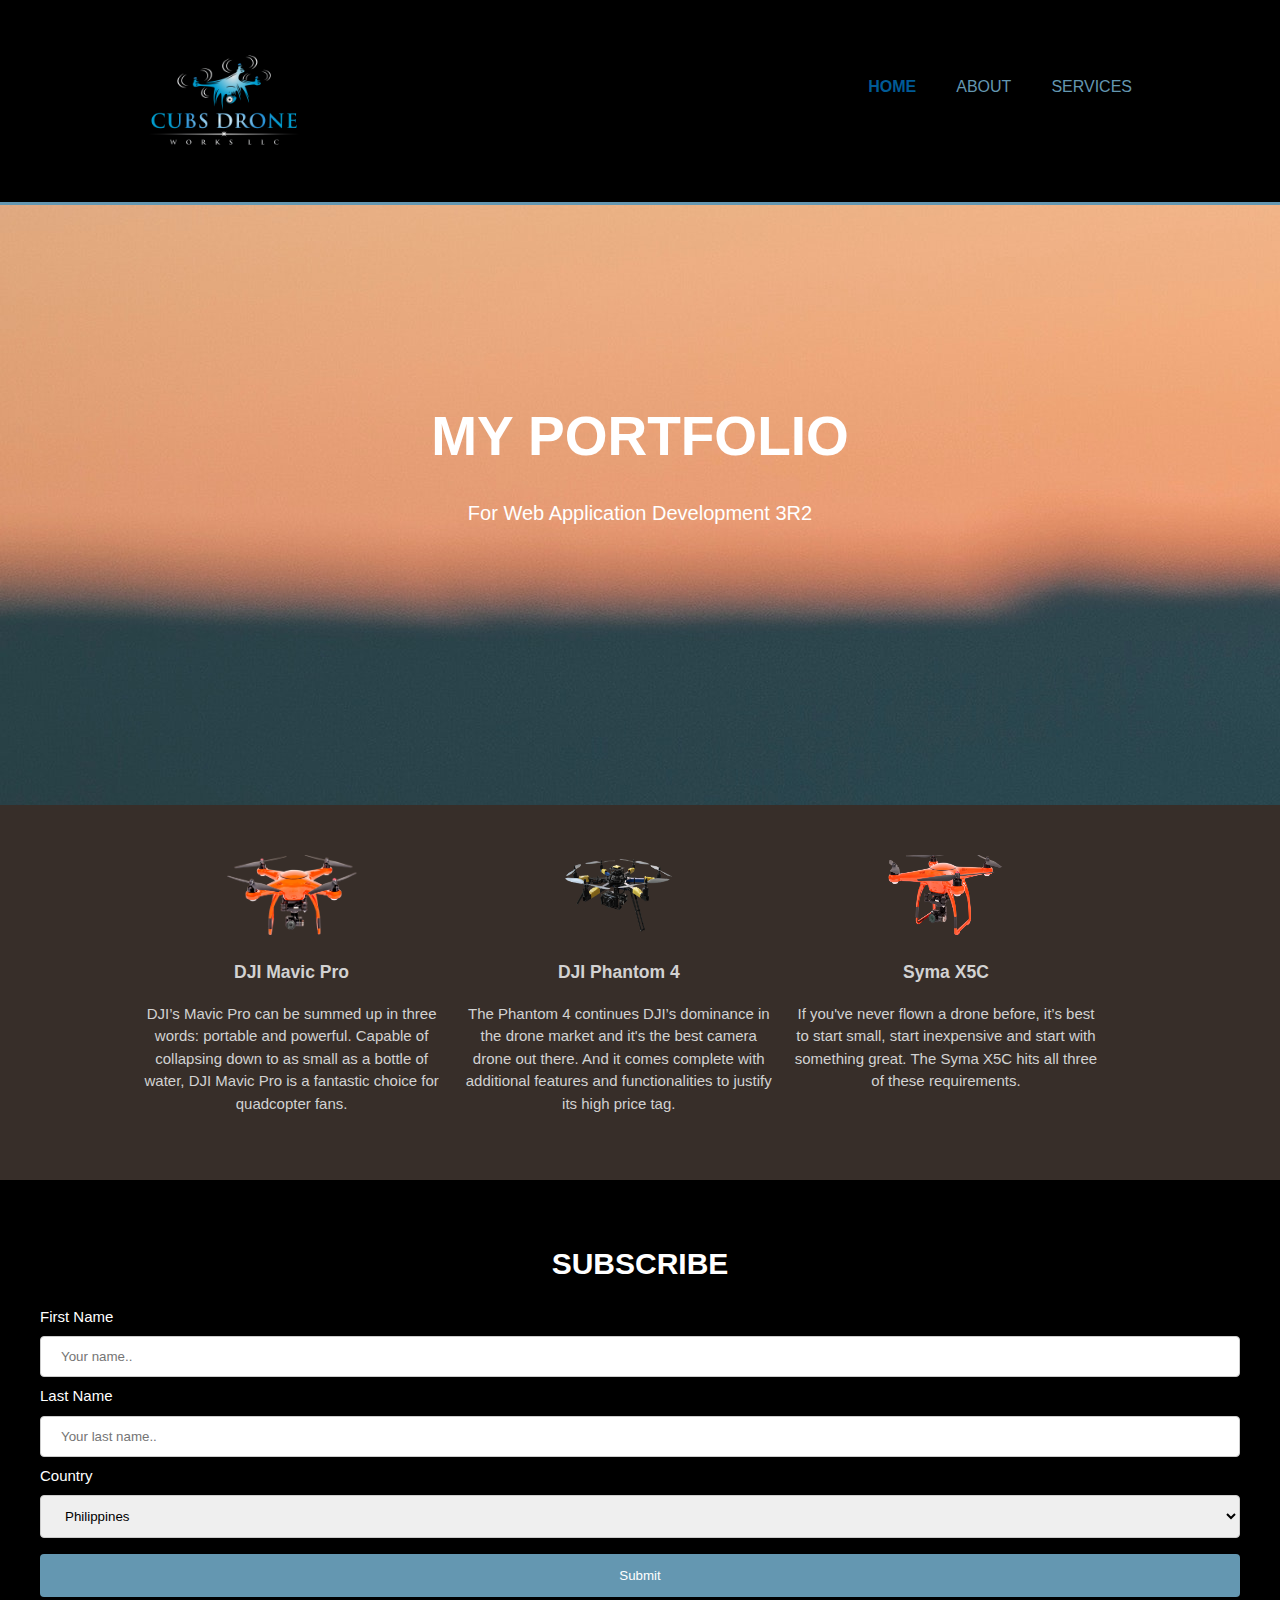
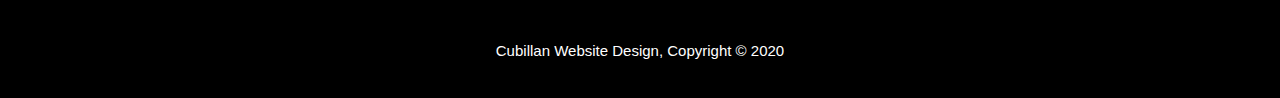
<file: index.html>
<!DOCTYPE html>
<html>

<head>
    <meta charset="utf-8">
    <meta name="viewport" content="width=device-width">
    <meta name="description" content="Website Design for final project">
    <meta name="keywords" content="web design, Final Project">
    <meta name="author" content="Leoner Vincent Cubillan">
    <title>BSIT 3R2 | Welcome</title>
    <link rel="stylesheet" href="./css/style.css">
</head>

<body>
    <header>
        <div class="container">
            <div id="branding">
                <a href="index.html"><img src="img/logo.png" class="main_logo"></a>
            </div>
            <nav>
                <ul>
                    <li class="current"><a href="index.html">Home</a></li>
                    <li><a href="about.html">About</a></li>
                    <li><a href="services.html">Services</a></li>
                </ul>
            </nav>
        </div>
    </header>

    <section id="showcase">
        <div class="main-section">
            <h1>MY PORTFOLIO</h1>
            <p>For Web Application Development 3R2</p>
        </div>
    </section>

    <section id="boxes">
        <div class="container">
            <div class="box">
                <img src="./img/img3.png" class="image">
                <h3>DJI Mavic Pro</h3>
                <p>DJI’s Mavic Pro can be summed up in three words: portable and powerful. Capable of collapsing down to
                    as small as a bottle of water, DJI Mavic Pro is a fantastic choice for quadcopter fans.</p>
            </div>
            <div class="box">
                <img src="./img/img2.png">
                <h3>DJI Phantom 4</h3>
                <p>The Phantom 4 continues DJI’s dominance in the drone market and it's the best camera drone out there.
                    And it comes complete with additional features and functionalities to justify its high price tag.
                </p>
            </div>
            <div class="box">
                <img src="./img/img1.png">
                <h3>Syma X5C</h3>
                <p>If you've never flown a drone before, it’s best to start small, start inexpensive and start with
                    something great. The Syma X5C hits all three of these requirements. </p>
            </div>
        </div>
    </section>

    <footer>
        <div>

            <h1 class="subscribe">SUBSCRIBE</h1>

            <form action="/action_page.php">
                <label for="fname">First Name</label>
                <input type="text" id="fname" name="firstname" placeholder="Your name..">

                <label for="lname">Last Name</label>
                <input type="text" id="lname" name="lastname" placeholder="Your last name..">

                <label for="country">Country</label>
                <select id="country" name="country">
                    <option value="australia">Philippines</option>
                    <option value="canada">Japan</option>
                    <option value="usa">USA</option>
                </select>

                <input type="submit" value="Submit">
            </form>
        </div>

        <p id="copy">Cubillan Website Design, Copyright &copy; 2020</p>
    </footer>
</body>

</html>
</file>
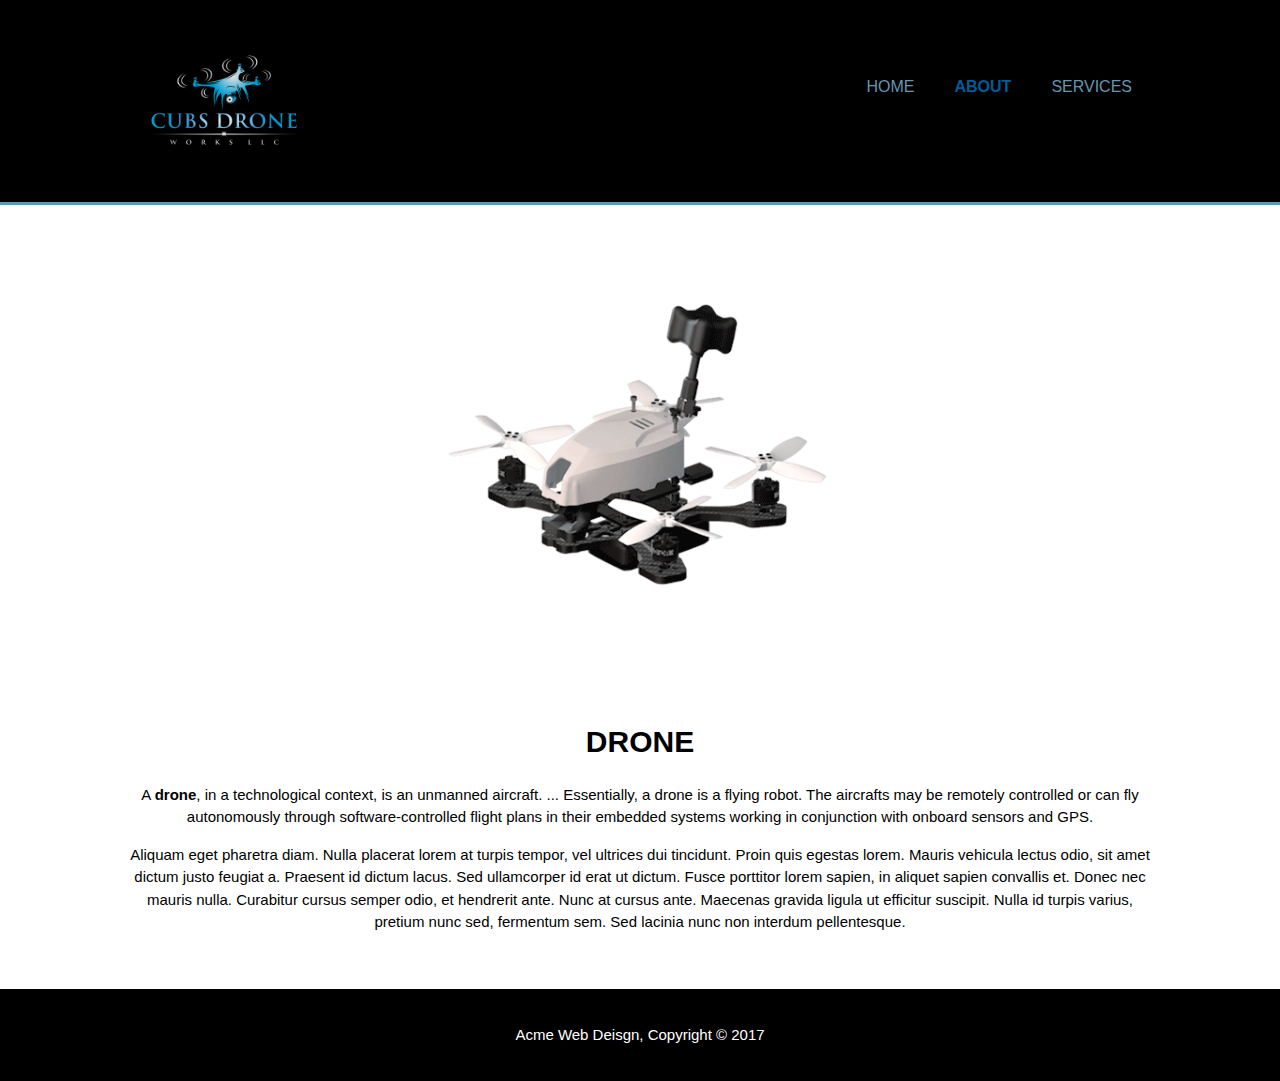
<file: about.html>
<!DOCTYPE html>
<html>
  <head>
     <meta charset="utf-8">
    <meta name="viewport" content="width=device-width, initial-scale=1.0">
    <meta name="description" content="Website Design for final project">
    <meta name="keywords" content="web design, Final Project">
    <meta name="author" content="Leoner Vincent Cubillan">
    <title>BSIT 2R3 | Welcome</title>
    <link rel="stylesheet" href="./css/about-style.css">
  </head>
  <body>
    <header>
      <div class="container">
        <div id="branding">
          <a href="index.html"><img src="img/logo.png" class="main_logo"></a>
        </div>
        <nav>
          <ul>
            <li><a href="index.html">Home</a></li>
            <li class="current"><a href="about.html">About</a></li>
            <li><a href="services.html">Services</a></li>
          </ul>
        </nav>
      </div>
    </header>

    <section>
      <div class="drone2">
        <div id="brand">
          <img src="./img/d2.gif" class="about">
        </div>
      </div>
    </section>


    <section id="main">
      <div class="container">
          <h1 class="page-title">DRONE</h1>
          <p>
              A <b>drone</b>, in a technological context, is an unmanned aircraft. ... Essentially, a drone is a flying robot. The aircrafts may be remotely controlled or can fly autonomously through software-controlled flight plans in their embedded systems working in conjunction with onboard sensors and GPS.
          </p>
          <p class="dark">
              Aliquam eget pharetra diam. Nulla placerat lorem at turpis tempor, vel ultrices dui tincidunt. Proin quis egestas lorem. Mauris vehicula lectus odio, sit amet dictum justo feugiat a. Praesent id dictum lacus. Sed ullamcorper id erat ut dictum. Fusce porttitor lorem sapien, in aliquet sapien convallis et. Donec nec mauris nulla. Curabitur cursus semper odio, et hendrerit ante. Nunc at cursus ante. Maecenas gravida ligula ut efficitur suscipit. Nulla id turpis varius, pretium nunc sed, fermentum sem. Sed lacinia nunc non interdum pellentesque.
          </p>
        </article>
    </section>

    <footer>
      <p style="color: white;">Acme Web Deisgn, Copyright &copy; 2017</p>
    </footer>
  </body>
</html>
</file>
<file: css/style.css>
body{
    font: 15px/1.5 Arial, Helvetica,sans-serif;
    padding:0;
    margin:0;
    background-color:#372e29;
  }
  
  .main_logo {
    margin-right: 40px;
    height: 90px;
    cursor: pointer;
  }
  
  .main_section {
    width:80%;
    margin:auto;
    overflow:hidden;
  
  
  }
  
  /* Global */
  .container{
  
    width:80%;
    margin:auto;
    overflow:hidden;
    color: #d2d2d2;
  }
  
  ul{
    margin:0;
    padding:0;
  }
  
  li {list-style-type: none;}
  
  .button_sec {
    float: right;
    color: white;
    padding-left: 250px;
  }
  
  .button_2:hover {
    color: #726255;
  }
  
  .button_1{
    height:38px;
    background:#005b96;
    border:0;
    padding-left: 20px;
    padding-right:20px;
    color:#ffffff;
    border-radius: 5px;
    margin-right: 380px;
    cursor: pointer;
  
  }
  
  .about{
    padding:15px;
    background:#6497b1;
    color:#ecb939;
    margin-top:10px;
    margin-bottom:10px;
  }
  
  /* Header **/
  header{
    background:#000000;
    color:#ffffff;
    padding-top:15px;
    padding-bottom: 10px;
    min-height:70px;
    border-bottom:#6497b1 3px solid;
  }
  
  header a{
    color:#6497b1;
    text-decoration:none;
    text-transform: uppercase;
    font-size:16px;
  }
  
  header li{
    float:left;
    display:inline;
    padding: 30px 20px 0 20px;
  }
  
  header #branding{
    float:left;
  }
  
  
  header nav{
    float:right;
    margin-top:10px;
  }
  
  header .highlight, header .current a{
    color:#005b96;
    font-weight:bold;
  }
  
  header a:hover{
    color:#b3cde0;
    font-weight:bold;
  }
  
  /* Showcase */
  #showcase{
    min-height:500px;
    background:url('../img/show.jpg') no-repeat 0 -1900px;
    text-align:center;
    color:#ffffff;
    padding: 30px;
    padding-top: 70px;
  }
  
  #showcase h1{
    margin-top:100px;
    font-size:55px;
    margin-bottom:10px;
  }
  
  #showcase p{
    font-size:20px;
  }
  
  /* Newsletter */
  #newsletter{
    padding:15px;
    color:#ffffff;
    background:#372e29;
  }
  
  #newsletter h1{
    float:left;
  }
  
  #newsletter form {
    float:right;
    margin-top:15px;
  }
  
  #newsletter input[type="email"]{
    padding:4px;
    height:25px;
    width:250px;
  }
  
  /* Boxes */
  #boxes{
    margin-top:20px;
  }
  
  #boxes .box{
    float:left;
    text-align: center;
    width:30%;
    padding:10px;
  }
  
  #boxes .box img{
    width:90px;
    height: 80px;
    width: 130px;
    cursor: pointer;
  }
  
  
  
  /* Main-col */
  article#main-col{
    float:left;
    width:65%;
  }
  
  /* Services */
  ul#services li{
    list-style: none;
    padding:20px;
    border: #cccccc solid 1px;
    margin-bottom:5px;
    background:#e6e6e6;
  }
  
  footer{
    padding:20px;
    margin-top:20px;
    color:#ffffff;
    background-color:#000000;
  }
  
  /* Media Queries */
  @media(max-width: 768px){
    header #branding,
    header nav,
    header nav li,
    #newsletter h1,
    #newsletter form,
    #boxes .box,
    article#main-col,
    aside#sidebar{
      float:none;
      text-align:center;
      width:100%;
    }
  
  
  
    header{
      padding-bottom:20px;
    }
  
    #showcase h1{
      margin-top:40px;
    }
  
    #newsletter button, .quote button{
      display:block;
      width:100%;
    }
  
    #newsletter form input[type="email"], .quote input, .quote textarea{
      width:100%;
      margin-bottom:5px;
    }
  
  /* SUBCRIBE */
  
  
  }
  
  input[type=text] {
      width: 100%;
      padding: 12px 20px;
      margin: 8px 0;
      box-sizing: border-box;
  }
  
  input[type=text], select {
      width: 100%;
      padding: 12px 20px;
      margin: 8px 0;
      display: inline-block;
      border: 1px solid #ccc;
      border-radius: 4px;
      box-sizing: border-box;
  }
  
  input[type=submit] {
      width: 100%;
      background-color: #6497b1;
      color: white;
      padding: 14px 20px;
      margin: 8px 0;
      border: none;
      border-radius: 4px;
      cursor: pointer;
  }
  
  input[type=submit]:hover {
      background-color:#005b96 ;
  }
  
  div {
      border-radius: 5px;
      padding: 20px;
  }
  
  .subscribe {
    text-align: center;
  }
  
  #copy {
    text-align: center;
  }
</file>
<file: css/about-style.css>
body{
  font: 15px/1.5 Arial, Helvetica,sans-serif;
  padding:0;
  margin:0;
  background-color:white;
}

.main_logo {
  margin-right: 40px;
  height: 90px;
  cursor: pointer;
}

.main_section {
  width:80%;
  margin:auto;
  overflow:hidden;


}

/* Global */
.container{

  width:80%;
  margin:auto;
  overflow:hidden;
  color: #d2d2d2;
}

ul{
  margin:0;
  padding:0;
}

li {list-style-type: none;}


}

.about{
  padding:15px;
  margin-top:10px;
  margin-bottom:10px;
}

/* Header **/
header{
  background:#000000;
  color:#ffffff;
  padding-top:15px;
  padding-bottom: 10px;
  min-height:70px;
  border-bottom:#6497b1 3px solid;
}

header a{
  color:#6497b1;
  text-decoration:none;
  text-transform: uppercase;
  font-size:16px;
}

header li{
  float:left;
  display:inline;
  padding: 30px 20px 0 20px;
}

header #branding{
  float:left;
}


header nav{
  float:right;
  margin-top:10px;
}

header .highlight, header .current a{
  color:#005b96;
  font-weight:bold;
}

header a:hover{
  color:#b3cde0;
  font-weight:bold;
}

/* Showcase */
#showcase{
  min-height:500px;
  background:url('../img/show.jpg') no-repeat 0 -1900px;
  text-align:center;
  color:#ffffff;
  padding: 30px;
  padding-top: 70px;
}

#showcase h1{
  margin-top:100px;
  font-size:55px;
  margin-bottom:10px;
}

#showcase p{
  font-size:20px;
}


#boxes{
  margin-top:20px;
}

#boxes .box{
  float:left;
  text-align: center;
  width:30%;
  padding:10px;
}

#boxes .box img{
  width:90px;
  height: 80px;
  width: 130px;
  cursor: pointer;
}


/* Main-col */
article#main-col{
  float:left;
  width:65%;
}

/* Services */
ul#services li{
  list-style: none;
  padding:20px;
  border: #cccccc solid 1px;
  margin-bottom:5px;
  background:#e6e6e6;
}

footer{
  padding:20px;
  margin-top:20px;
  color:#ffffff;
  background-color:#000000;
}

/* Media Queries */
@media(max-width: 768px){
  header #branding,
  header nav,
  header nav li,
  #newsletter h1,
  #newsletter form,
  #boxes .box,
  article#main-col,
  aside#sidebar, section .about{
    float:none;
    text-align:center;
    width:100%;
  }

  header{
    padding-bottom:20px;
  }

  #showcase h1{
    margin-top:40px;
  }

  #newsletter button, .quote button{
    display:block;
    width:100%;
  }

  #newsletter form input[type="email"], .quote input, .quote textarea{
    width:100%;
    margin-bottom:5px;
  }

/* SUBCRIBE */


}

input[type=text] {
    width: 100%;
    padding: 12px 20px;
    margin: 8px 0;
    box-sizing: border-box;
}

input[type=text], select {
    width: 100%;
    padding: 12px 20px;
    margin: 8px 0;
    display: inline-block;
    border: 1px solid #ccc;
    border-radius: 4px;
    box-sizing: border-box;
}

input[type=submit] {
    width: 100%;
    background-color: #6497b1;
    color: white;
    padding: 14px 20px;
    margin: 8px 0;
    border: none;
    border-radius: 4px;
    cursor: pointer;
}

input[type=submit]:hover {
    background-color:#005b96 ;
}

div {
    border-radius: 5px;
    padding: 20px;
}

.subscribe {
  text-align: center;
}

#copy {
  text-align: center;
}

p {
  color: #000000;
  text-align: center;

}

h1{
  color: #000000;
  text-align: center;
}

h3{
  color: #000000;
  text-align: center;
}

.drone2 img {
  border-style: none;
  display: block;
  margin-left: auto;
  margin-right: auto;
  width: 50%;
}
</file>
